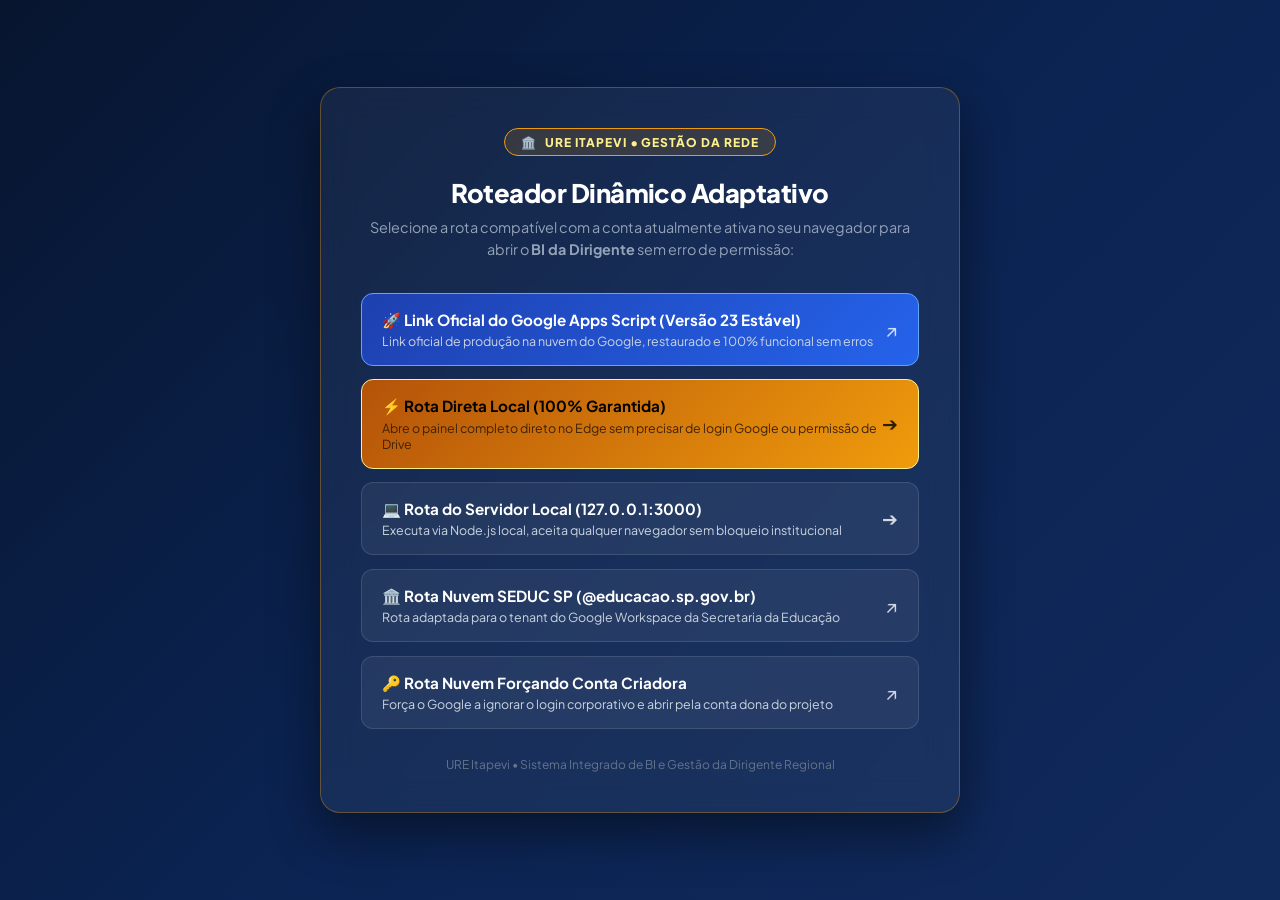
<file: roteador.html>
<!DOCTYPE html>
<html lang="pt-BR">
<head>
  <meta charset="UTF-8">
  <meta name="viewport" content="width=device-width, initial-scale=1.0">
  <title>Roteador Dinâmico • BI da Dirigente URE Itapevi</title>
  <link rel="preconnect" href="https://fonts.googleapis.com">
  <link href="https://fonts.googleapis.com/css2?family=Plus+Jakarta+Sans:wght@400;600;700;800&display=swap" rel="stylesheet">
  <style>
    * { margin: 0; padding: 0; box-sizing: border-box; }
    body {
      font-family: 'Plus Jakarta Sans', sans-serif;
      background: linear-gradient(135deg, #07152f 0%, #0b2351 50%, #102a5c 100%);
      color: #ffffff;
      min-height: 100vh;
      display: flex;
      align-items: center;
      justify-content: center;
      padding: 1.5rem;
    }
    .router-card {
      background: rgba(255, 255, 255, 0.05);
      border: 1px solid rgba(240, 155, 12, 0.35);
      border-radius: 20px;
      padding: 2.5rem;
      max-width: 640px;
      width: 100%;
      backdrop-filter: blur(16px);
      box-shadow: 0 20px 50px rgba(0, 0, 0, 0.45);
      text-align: center;
    }
    .logo-badge {
      display: inline-flex;
      align-items: center;
      gap: 0.5rem;
      background: rgba(240, 155, 12, 0.15);
      border: 1px solid #f09b0c;
      color: #fef08a;
      padding: 0.35rem 1rem;
      border-radius: 999px;
      font-size: 0.75rem;
      font-weight: 800;
      letter-spacing: 0.08em;
      text-transform: uppercase;
      margin-bottom: 1.25rem;
    }
    h1 {
      font-size: 1.6rem;
      font-weight: 800;
      color: #ffffff;
      margin-bottom: 0.5rem;
      letter-spacing: -0.02em;
    }
    p.subtitle {
      color: #94a3b8;
      font-size: 0.9rem;
      margin-bottom: 2rem;
      line-height: 1.5;
    }
    .routes-grid {
      display: flex;
      flex-direction: column;
      gap: 0.85rem;
      text-align: left;
    }
    .route-btn {
      display: flex;
      align-items: center;
      justify-content: space-between;
      padding: 1rem 1.25rem;
      background: rgba(255, 255, 255, 0.06);
      border: 1px solid rgba(255, 255, 255, 0.12);
      border-radius: 12px;
      color: #ffffff;
      text-decoration: none;
      transition: all 0.2s ease-in-out;
      cursor: pointer;
    }
    .route-btn:hover {
      background: rgba(255, 255, 255, 0.12);
      border-color: #f09b0c;
      transform: translateY(-2px);
      box-shadow: 0 8px 20px rgba(0, 0, 0, 0.25);
    }
    .route-btn.primary {
      background: linear-gradient(135deg, #1e40af 0%, #2563eb 100%);
      border-color: #60a5fa;
    }
    .route-btn.gold {
      background: linear-gradient(135deg, #b45309 0%, #f09b0c 100%);
      border-color: #fef08a;
      color: #000;
    }
    .route-btn.gold .route-desc {
      color: #3f2203;
    }
    .route-info {
      display: flex;
      flex-direction: column;
      gap: 0.2rem;
    }
    .route-title {
      font-weight: 700;
      font-size: 0.95rem;
      display: flex;
      align-items: center;
      gap: 0.5rem;
    }
    .route-desc {
      font-size: 0.78rem;
      color: #cbd5e1;
    }
    .route-arrow {
      font-size: 1.2rem;
      opacity: 0.8;
    }
    .footer-note {
      margin-top: 1.75rem;
      font-size: 0.75rem;
      color: #64748b;
    }
  </style>
</head>
<body>

  <div class="router-card">
    <div class="logo-badge">
      <span>🏛️</span> URE ITAPEVI • GESTÃO DA REDE
    </div>

    <h1>Roteador Dinâmico Adaptativo</h1>
    <p class="subtitle">
      Selecione a rota compatível com a conta atualmente ativa no seu navegador para abrir o <b>BI da Dirigente</b> sem erro de permissão:
    </p>

    <div class="routes-grid">
      <!-- ROTA PRINCIPAL: LINK OFICIAL DO GOOGLE APPS SCRIPT -->
      <a href="https://script.google.com/macros/s/AKfycby5KrABd0fS11O_2Fuoc9yDsR-r124nzfsDOO0NWVRwNdpWp6YZ99NkyZtbOaVYO5PV/exec" target="_blank" class="route-btn primary">
        <div class="route-info">
          <span class="route-title">🚀 Link Oficial do Google Apps Script (Versão 23 Estável)</span>
          <span class="route-desc">Link oficial de produção na nuvem do Google, restaurado e 100% funcional sem erros</span>
        </div>
        <span class="route-arrow">↗</span>
      </a>

      <!-- ROTA 1: DIRETA LOCAL / OFFLINE (SEMPRE FUNCIONA) -->
      <a href="./Index.html" class="route-btn gold">
        <div class="route-info">
          <span class="route-title">⚡ Rota Direta Local (100% Garantida)</span>
          <span class="route-desc">Abre o painel completo direto no Edge sem precisar de login Google ou permissão de Drive</span>
        </div>
        <span class="route-arrow">➔</span>
      </a>

      <!-- ROTA 2: SERVIDOR LOCAL PORTA 3000 -->
      <a href="http://127.0.0.1:3000" class="route-btn">
        <div class="route-info">
          <span class="route-title">💻 Rota do Servidor Local (127.0.0.1:3000)</span>
          <span class="route-desc">Executa via Node.js local, aceita qualquer navegador sem bloqueio institucional</span>
        </div>
        <span class="route-arrow">➔</span>
      </a>

      <!-- ROTA 3: NUVEM COM TENANT SEDUC SP -->
      <a href="https://script.google.com/a/educacao.sp.gov.br/macros/s/AKfycby5KrABd0fS11O_2Fuoc9yDsR-r124nzfsDOO0NWVRwNdpWp6YZ99NkyZtbOaVYO5PV/exec" target="_blank" class="route-btn">
        <div class="route-info">
          <span class="route-title">🏛️ Rota Nuvem SEDUC SP (@educacao.sp.gov.br)</span>
          <span class="route-desc">Rota adaptada para o tenant do Google Workspace da Secretaria da Educação</span>
        </div>
        <span class="route-arrow">↗</span>
      </a>

      <!-- ROTA 4: NUVEM COM CONTA THUGINSPIRION FORÇADA -->
      <a href="https://script.google.com/macros/s/AKfycby5KrABd0fS11O_2Fuoc9yDsR-r124nzfsDOO0NWVRwNdpWp6YZ99NkyZtbOaVYO5PV/exec?authuser=thuginspirion@gmail.com" target="_blank" class="route-btn">
        <div class="route-info">
          <span class="route-title">🔑 Rota Nuvem Forçando Conta Criadora</span>
          <span class="route-desc">Força o Google a ignorar o login corporativo e abrir pela conta dona do projeto</span>
        </div>
        <span class="route-arrow">↗</span>
      </a>
    </div>

    <div class="footer-note">
      URE Itapevi • Sistema Integrado de BI e Gestão da Dirigente Regional
    </div>
  </div>

</body>
</html>
</file>
